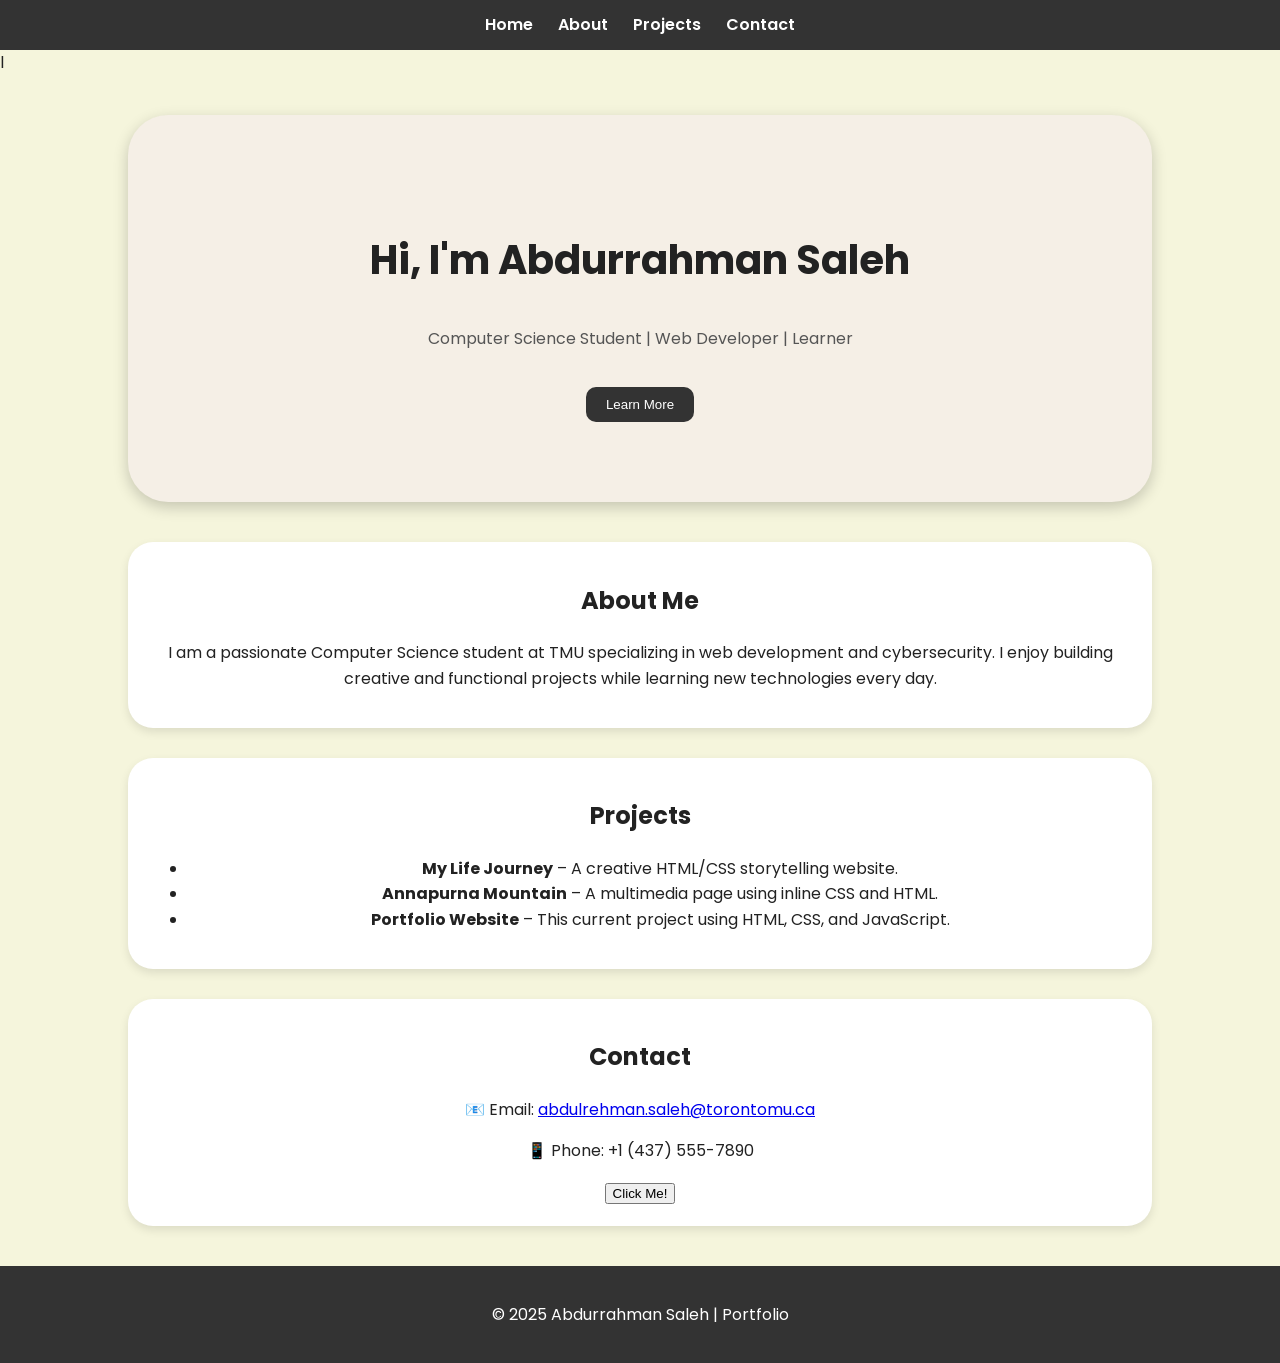
<file: index.html>
<!DOCTYPE html>
<html lang="en">
<head>
  <meta charset="UTF-8" />
  <meta name="viewport" content="width=device-width, initial-scale=1.0" />
  <title>Abdurrahman Saleh | Portfolio</title>
  <link rel="stylesheet" href="style.css" />
  <script defer src="script.js"></script>
</head>
<body>

  <!-- NAVBAR -->
  <header>
    <nav>
      <ul>
        <li><a href="#hero">Home</a></li>
        <li><a href="#about">About</a></li>
        <li><a href="#projects">Projects</a></li>
        <li><a href="#contact">Contact</a></li>
      </ul>
    </nav>l
  </header>

  <!-- HERO -->
  <section id="hero">
    <h1>Hi, I'm Abdurrahman Saleh</h1>
    <p>Computer Science Student | Web Developer | Learner</p>
    <button id="learnMoreBtn">Learn More</button>
  </section>

  <!-- ABOUT -->
  <section id="about" class="content-box">
    <h2>About Me</h2>
    <p>
      I am a passionate Computer Science student at TMU specializing in web development and cybersecurity.
      I enjoy building creative and functional projects while learning new technologies every day.
    </p>
  </section>

  <!-- PROJECTS -->
  <section id="projects" class="content-box">
    <h2>Projects</h2>
    <ul>
      <li><strong>My Life Journey</strong> – A creative HTML/CSS storytelling website.</li>
      <li><strong>Annapurna Mountain</strong> – A multimedia page using inline CSS and HTML.</li>
      <li><strong>Portfolio Website</strong> – This current project using HTML, CSS, and JavaScript.</li>
    </ul>
  </section>

  <!-- CONTACT -->
  <section id="contact" class="content-box">
    <h2>Contact</h2>
    <p>📧 Email: <a href="mailto:abdulrehman.saleh@torontomu.ca">abdulrehman.saleh@torontomu.ca</a></p>
    <p>📱 Phone: +1 (437) 555-7890</p>
    <button id="contactBtn">Click Me!</button>
  </section>

  <footer>
    <p>&copy; 2025 Abdurrahman Saleh | Portfolio</p>
  </footer>

</body>
</html>
</file>
<file: style.css>
/* Google Font */
@import url('https://fonts.googleapis.com/css2?family=Poppins:wght@300;400;600&display=swap');

* { box-sizing: border-box; }

body {
  margin: 0;
  font-family: 'Poppins', sans-serif;
  background-color: #f5f5dc;
  color: #222;
  line-height: 1.6;
}

/* NAVBAR */
nav {
  background: #333;
  padding: 12px 0;
}

nav ul {
  list-style: none;
  display: flex;
  justify-content: center;
  gap: 25px;
  margin: 0;
  padding: 0;
}
nav a {
  color: #fff;
  text-decoration: none;
  font-weight: 600;
}
nav a:hover {
  text-decoration: underline;
}

/* HERO SECTION */
#hero {
  text-align: center;
  background: #f5efe6;
  padding: 80px 20px;
  border-radius: 40px;
  box-shadow: 0 5px 15px rgba(0,0,0,0.2);
  margin: 40px auto;
  width: 80%;
}
#hero h1 {
  font-size: 2.5rem;
}
#hero p {
  color: #555;
}
#hero button {
  margin-top: 20px;
  padding: 10px 20px;
  border: none;
  border-radius: 10px;
  background: #333;
  color: white;
  cursor: pointer;
}
#hero button:hover {
  background: #444;
}

/* CONTENT BOXES */
.content-box {
  background: #fff;
  width: 80%;
  margin: 30px auto;
  padding: 20px;
  border-radius: 25px;
  box-shadow: 0 4px 10px rgba(0,0,0,0.1);
  text-align: center;
}

/* FOOTER */
footer {
  text-align: center;
  background: #333;
  color: white;
  padding: 20px;
  margin-top: 40px;
}
</file>
